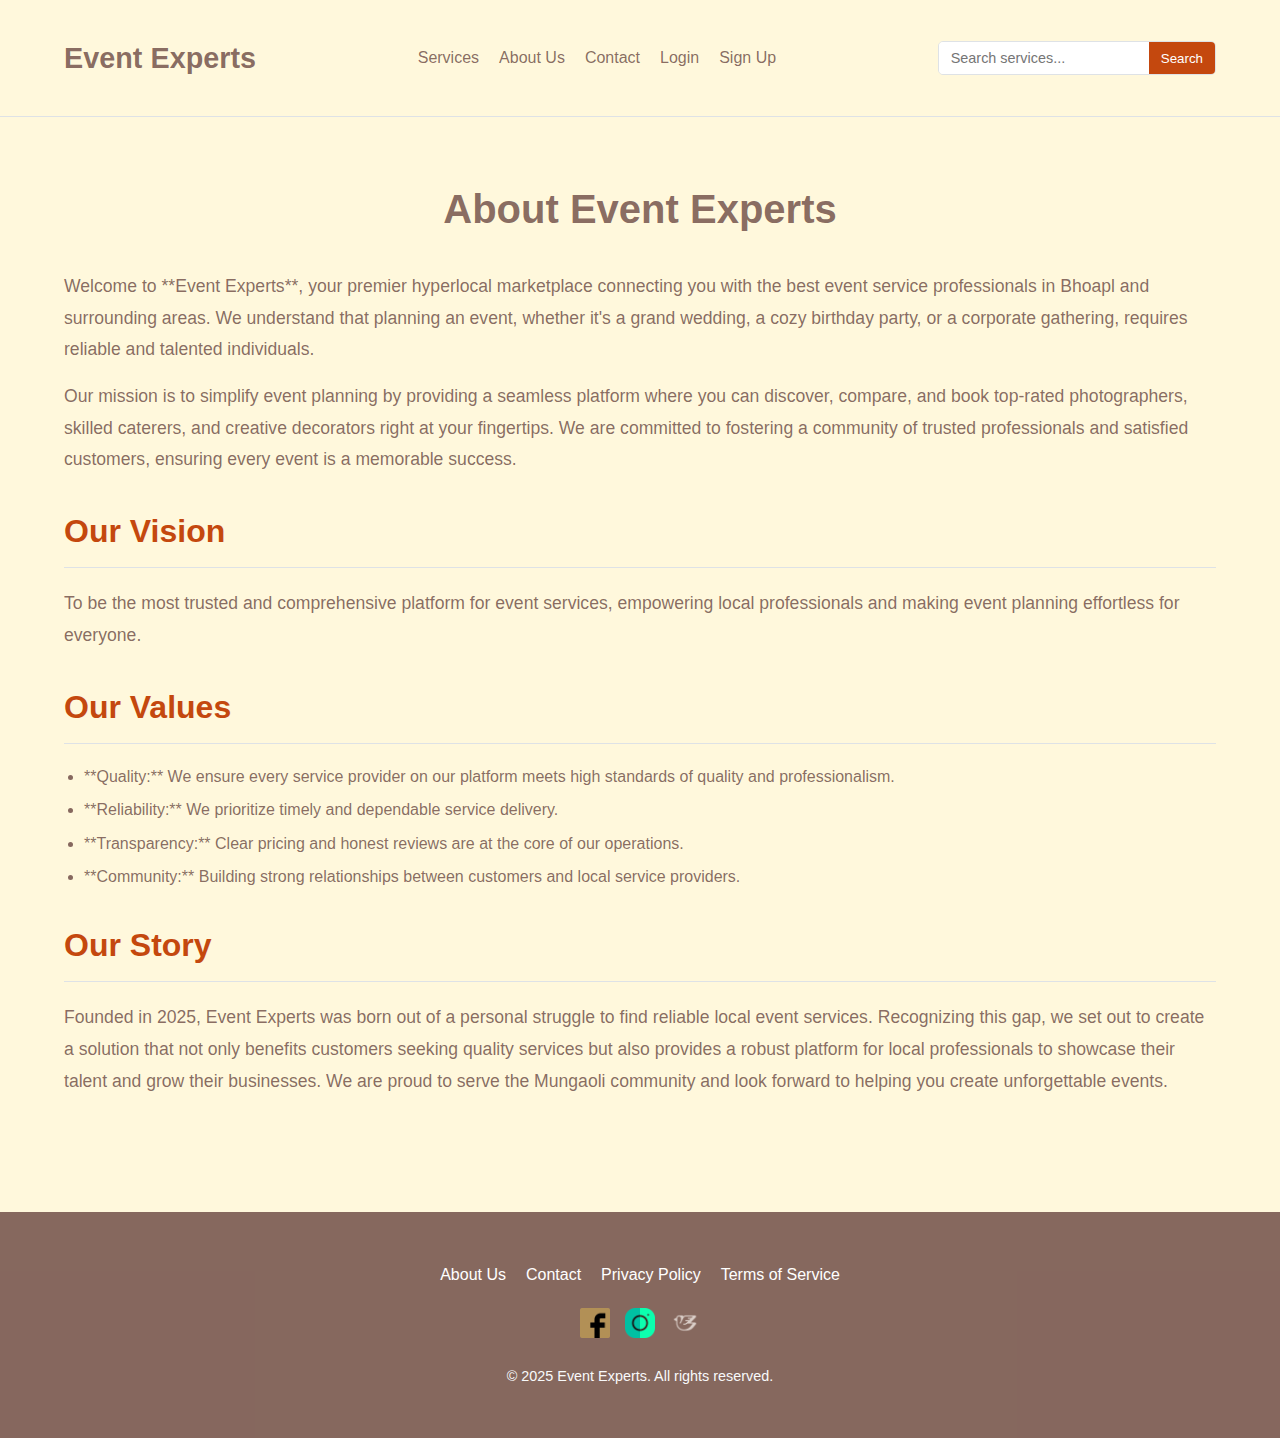
<file: about.html>
<!DOCTYPE html>
<html lang="en">
<head>
    <meta charset="UTF-8">
    <meta name="viewport" content="width=device-width, initial-scale=1.0">
    <title>About Us - Event Experts</title>
    <link rel="stylesheet" href="css/style.css">
    <link rel="stylesheet" href="css/responsive.css">
</head>
<body>
    <header>
        <div class="container">
            <div class="logo">
                <a href="index.html">Event Experts</a>
            </div>
            <nav>
                <ul>
                    <li><a href="services.html">Services</a></li>
                    <li><a href="about.html">About Us</a></li>
                    <li><a href="contact.html">Contact</a></li>
                    <li><a href="login.html">Login</a></li>
                    <li><a href="signup.html">Sign Up</a></li>
                </ul>
            </nav>
            <div class="search-bar">
                <input type="text" placeholder="Search services...">
                <button type="button">Search</button>
            </div>
        </div>
    </header>

    <main>
        <section class="static-page">
            <div class="container">
                <h1>About Event Experts</h1>
                <p>Welcome to **Event Experts**, your premier hyperlocal marketplace connecting you with the best event service professionals in Bhoapl and surrounding areas.
                 We understand that planning an event, whether it's a grand wedding, a cozy birthday party, or a corporate gathering, requires reliable and talented individuals.</p>

                <p>Our mission is to simplify event planning by providing a seamless platform where you can discover, compare, and book top-rated photographers, skilled caterers,
                 and creative decorators right at your fingertips. We are committed to fostering a community of trusted professionals and satisfied customers, ensuring every event is a memorable success.</p>

                <h2>Our Vision</h2>
                <p>To be the most trusted and comprehensive platform for event services, empowering local professionals and making event planning effortless for everyone.</p>

                <h2>Our Values</h2>
                <ul>
                    <li>**Quality:** We ensure every service provider on our platform meets high standards of quality and professionalism.</li>
                    <li>**Reliability:** We prioritize timely and dependable service delivery.</li>
                    <li>**Transparency:** Clear pricing and honest reviews are at the core of our operations.</li>
                    <li>**Community:** Building strong relationships between customers and local service providers.</li>
                </ul>

                <h2>Our Story</h2>
                <p>Founded in 2025, Event Experts was born out of a personal struggle to find reliable local event services.
                 Recognizing this gap, we set out to create a solution that not only benefits customers seeking quality services
                 but also provides a robust platform for local professionals to showcase their talent and grow their businesses.
                  We are proud to serve the Mungaoli community and look forward to helping you create unforgettable events.</p>
            </div>
        </section>
    </main>

    <footer>
        <div class="container">
            <div class="footer-links">
                <ul>
                    <li><a href="about.html">About Us</a></li>
                    <li><a href="contact.html">Contact</a></li>
                    <li><a href="#">Privacy Policy</a></li>
                    <li><a href="#">Terms of Service</a></li>
                </ul>
            </div>
            <div class="social-media">
                <a href="#"><img src="assets/icons/facebook.png" alt="Facebook"></a>
                <a href="#"><img src="assets/icons/instagram.png" alt="Instagram"></a>
                <a href="#"><img src="assets/icons/twitter.png" alt="Twitter"></a>
            </div>
            <p>&copy; 2025 Event Experts. All rights reserved.</p>
        </div>
    </footer>

    <script src="js/main.js"></script>
</body>
</html>
</file>
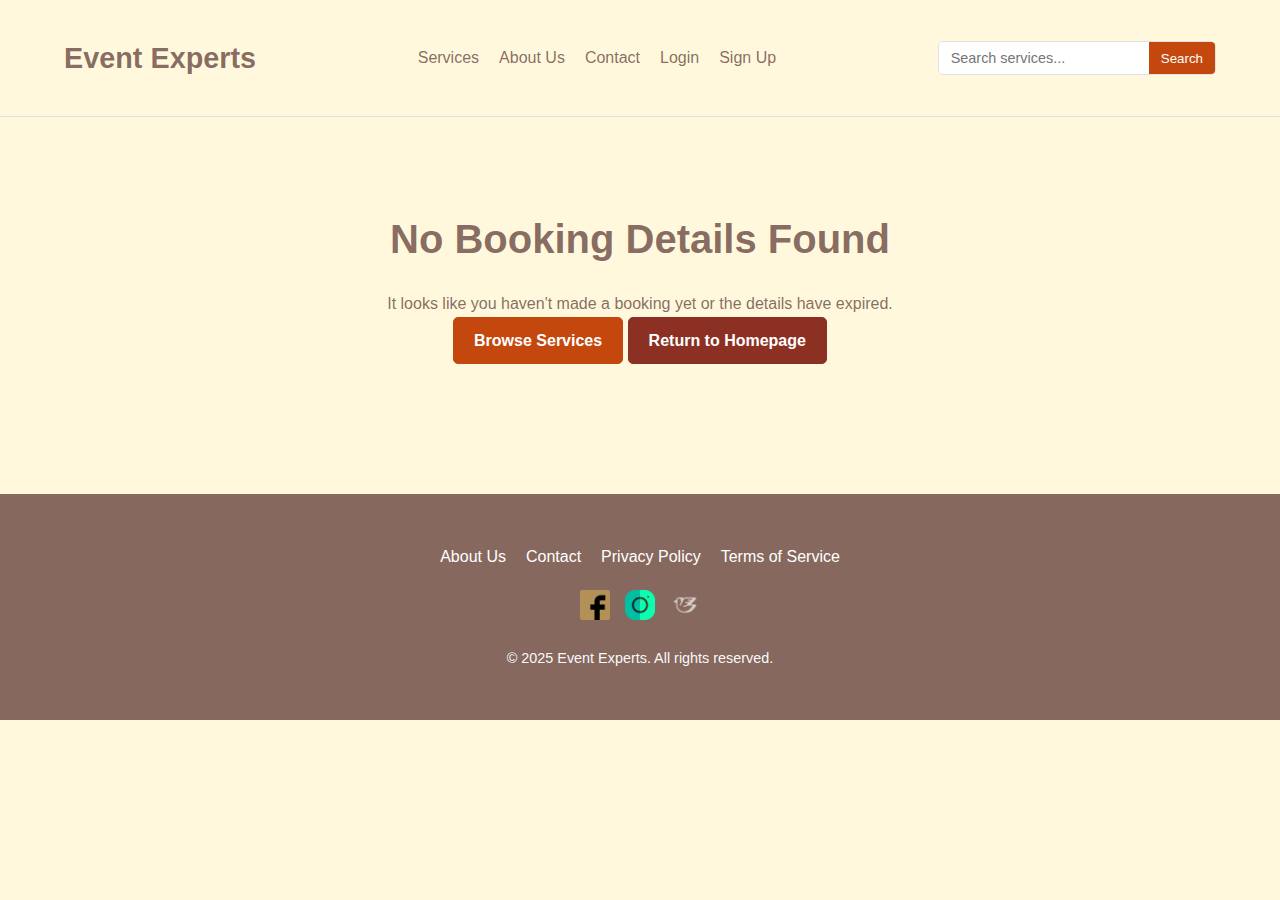
<file: booking-details.html>
<!DOCTYPE html>
<html lang="en">
<head>
    <meta charset="UTF-8">
    <meta name="viewport" content="width=device-width, initial-scale=1.0">
    <title>Booking Details - Event Experts</title>
    <link rel="stylesheet" href="css/style.css">
    <link rel="stylesheet" href="css/responsive.css">
</head>
<body>
    <header>
        <div class="container">
            <div class="logo">
                <a href="index.html">Event Experts</a>
            </div>
            <nav>
                <ul>
                    <li><a href="services.html">Services</a></li>
                    <li><a href="about.html">About Us</a></li>
                    <li><a href="contact.html">Contact</a></li>
                    <li><a href="login.html">Login</a></li>
                    <li><a href="signup.html">Sign Up</a></li>
                </ul>
            </nav>
            <div class="search-bar">
                <input type="text" placeholder="Search services...">
                <button type="button">Search</button>
            </div>
        </div>
    </header>

    <main>
        <section class="booking-details-page">
            <div class="container">
                <h1>Booking Confirmation</h1>
                <div class="booking-summary-card">
                    <h2>Your Booking Details</h2>
                    <p><strong>Service Provider:</strong> <span id="providerName">Elite Photography Services</span></p>
                    <p><strong>Service Package:</strong> <span id="servicePackage">Standard Event Package</span></p>
                    <p><strong>Date:</strong> <span id="bookingDate">July 20, 2025</span></p>
                    <p><strong>Time:</strong> <span id="bookingTime">10:00 AM - 2:00 PM</span></p>
                    <p><strong>Total Price:</strong> <span id="totalPrice">₹15,000</span></p>
                    <p><strong>Status:</strong> <span id="bookingStatus" class="status-pending">Pending Confirmation</span></p>
                    <p class="note">You will receive an email/SMS confirmation shortly.</p>
                </div>

                <div class="next-steps">
                    <a href="profile.html" class="btn btn-secondary">Go to My Bookings</a>
                    <a href="index.html" class="btn btn-primary">Return to Homepage</a>
                </div>
            </div>
        </section>
    </main>

    <footer>
        <div class="container">
            <div class="footer-links">
                <ul>
                    <li><a href="about.html">About Us</a></li>
                    <li><a href="contact.html">Contact</a></li>
                    <li><a href="#">Privacy Policy</a></li>
                    <li><a href="#">Terms of Service</a></li>
                </ul>
            </div>
            <div class="social-media">
                <a href="#"><img src="assets/icons/facebook.png" alt="Facebook"></a>
                <a href="#"><img src="assets/icons/instagram.png" alt="Instagram"></a>
                <a href="#"><img src="assets/icons/twitter.png" alt="Twitter"></a>
            </div>
            <p>&copy; 2025 Event Experts. All rights reserved.</p>
        </div>
    </footer>

    <script src="js/main.js"></script>
    <script src="js/booking.js"></script>
</body>
</html>
</file>
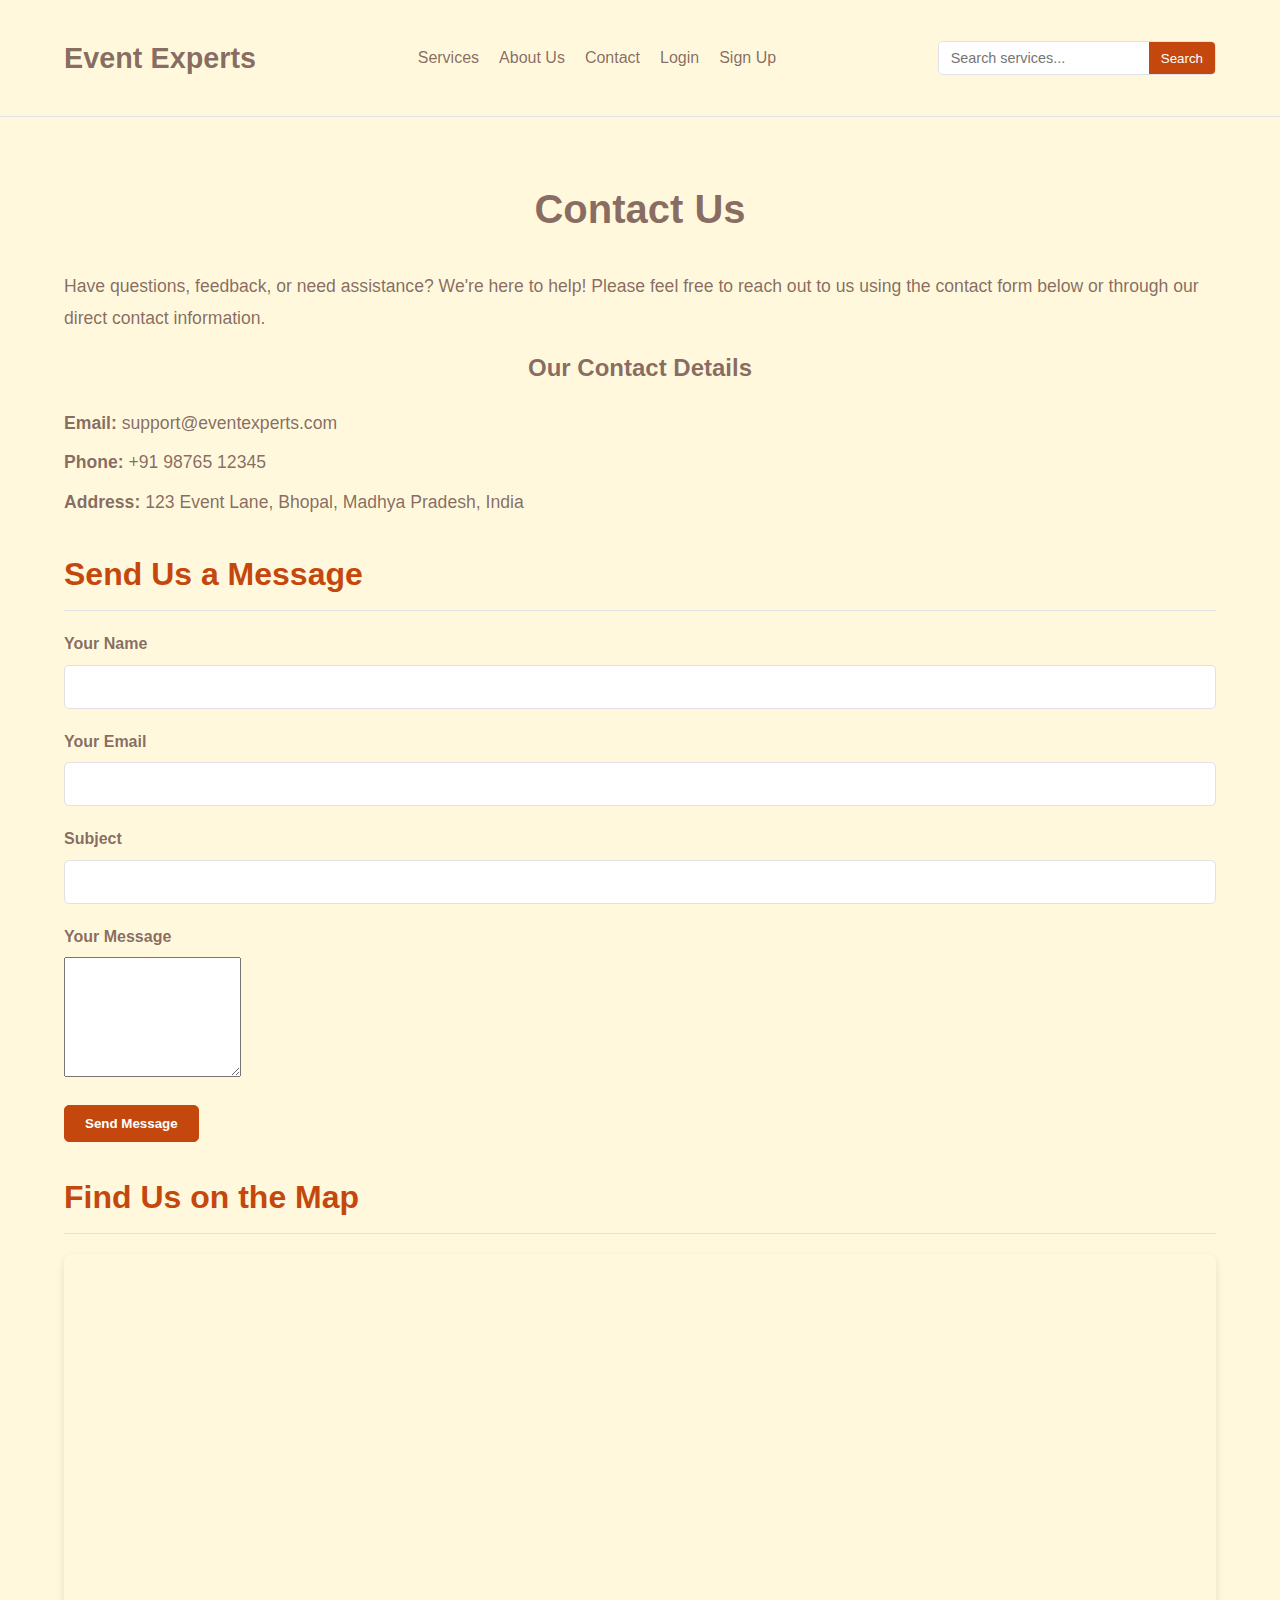
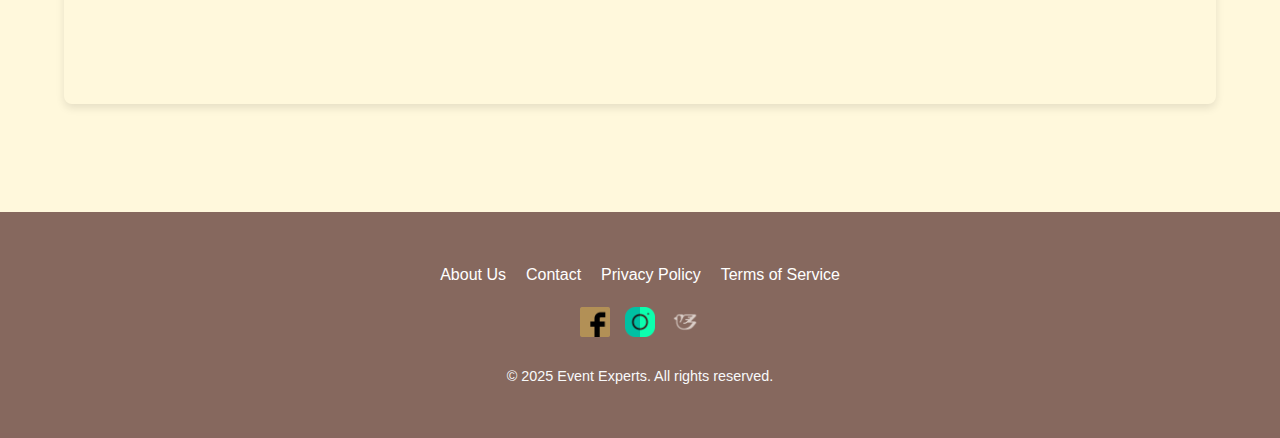
<file: contact.html>
<!DOCTYPE html>
<html lang="en">
<head>
    <meta charset="UTF-8">
    <meta name="viewport" content="width=device-width, initial-scale=1.0">
    <title>Contact Us - Event Experts</title>
    <link rel="stylesheet" href="css/style.css">
    <link rel="stylesheet" href="css/responsive.css">
</head>
<body>
    <header>
        <div class="container">
            <div class="logo">
                <a href="index.html">Event Experts</a>
            </div>
            <nav>
                <ul>
                    <li><a href="services.html">Services</a></li>
                    <li><a href="about.html">About Us</a></li>
                    <li><a href="contact.html">Contact</a></li>
                    <li><a href="login.html">Login</a></li>
                    <li><a href="signup.html">Sign Up</a></li>
                </ul>
            </nav>
            <div class="search-bar">
                <input type="text" placeholder="Search services...">
                <button type="button">Search</button>
            </div>
        </div>
    </header>

    <main>
        <section class="static-page">
            <div class="container">
                <h1>Contact Us</h1>
                <p>Have questions, feedback, or need assistance? We're here to help! Please feel free to reach out to us using the contact form below or through our direct contact information.</p>

                <div class="contact-info">
                    <h3>Our Contact Details</h3>
                    <p><strong>Email:</strong> support@eventexperts.com</p>
                    <p><strong>Phone:</strong> +91 98765 12345</p>
                    <p><strong>Address:</strong> 123 Event Lane, Bhopal, Madhya Pradesh, India</p>
                </div>

                <div class="contact-form-section">
                    <h2>Send Us a Message</h2>
                    <form id="contactForm">
                        <div class="form-group">
                            <label for="name">Your Name</label>
                            <input type="text" id="name" name="name" required>
                        </div>
                        <div class="form-group">
                            <label for="email">Your Email</label>
                            <input type="email" id="email" name="email" required>
                        </div>
                        <div class="form-group">
                            <label for="subject">Subject</label>
                            <input type="text" id="subject" name="subject" required>
                        </div>
                        <div class="form-group">
                            <label for="message">Your Message</label>
                            <textarea id="message" name="message" rows="6" required></textarea>
                        </div>
                        <button type="submit" class="btn btn-primary">Send Message</button>
                    </form>
                </div>

                <div class="map-section">
                    <h2>Find Us on the Map</h2>
                    <iframe src="https://www.google.com/maps/embed?pb=!1m18!1m12!1m3!1d3655.4578166548767!2d78.07769977531778!3d24.40939597816439!2m3!1f0!2f0!3f0!3m2!1i1024!2i768!4f13.1!3m3!1m2!1s0x39772ee6b9623e8f%3A0x675a4d3f3f0d4b96!2sMungaoli%2C%20Madhya%20Pradesh%20473443!5e0!3m2!1sen!2sin!4v1701389874890!5m2!1sen!2sin" width="100%" height="450" style="border:0;" allowfullscreen="" loading="lazy" referrerpolicy="no-referrer-when-downgrade"></iframe>
                </div>
            </div>
        </section>
    </main>

    <footer>
        <div class="container">
            <div class="footer-links">
                <ul>
                    <li><a href="about.html">About Us</a></li>
                    <li><a href="contact.html">Contact</a></li>
                    <li><a href="#">Privacy Policy</a></li>
                    <li><a href="#">Terms of Service</a></li>
                </ul>
            </div>
            <div class="social-media">
                <a href="#"><img src="assets/icons/facebook.png" alt="Facebook"></a>
                <a href="#"><img src="assets/icons/instagram.png" alt="Instagram"></a>
                <a href="#"><img src="assets/icons/twitter.png" alt="Twitter"></a>
            </div>
            <p>&copy; 2025 Event Experts. All rights reserved.</p>
        </div>
    </footer>

    <script src="js/main.js"></script>
</body>
</html>
</file>
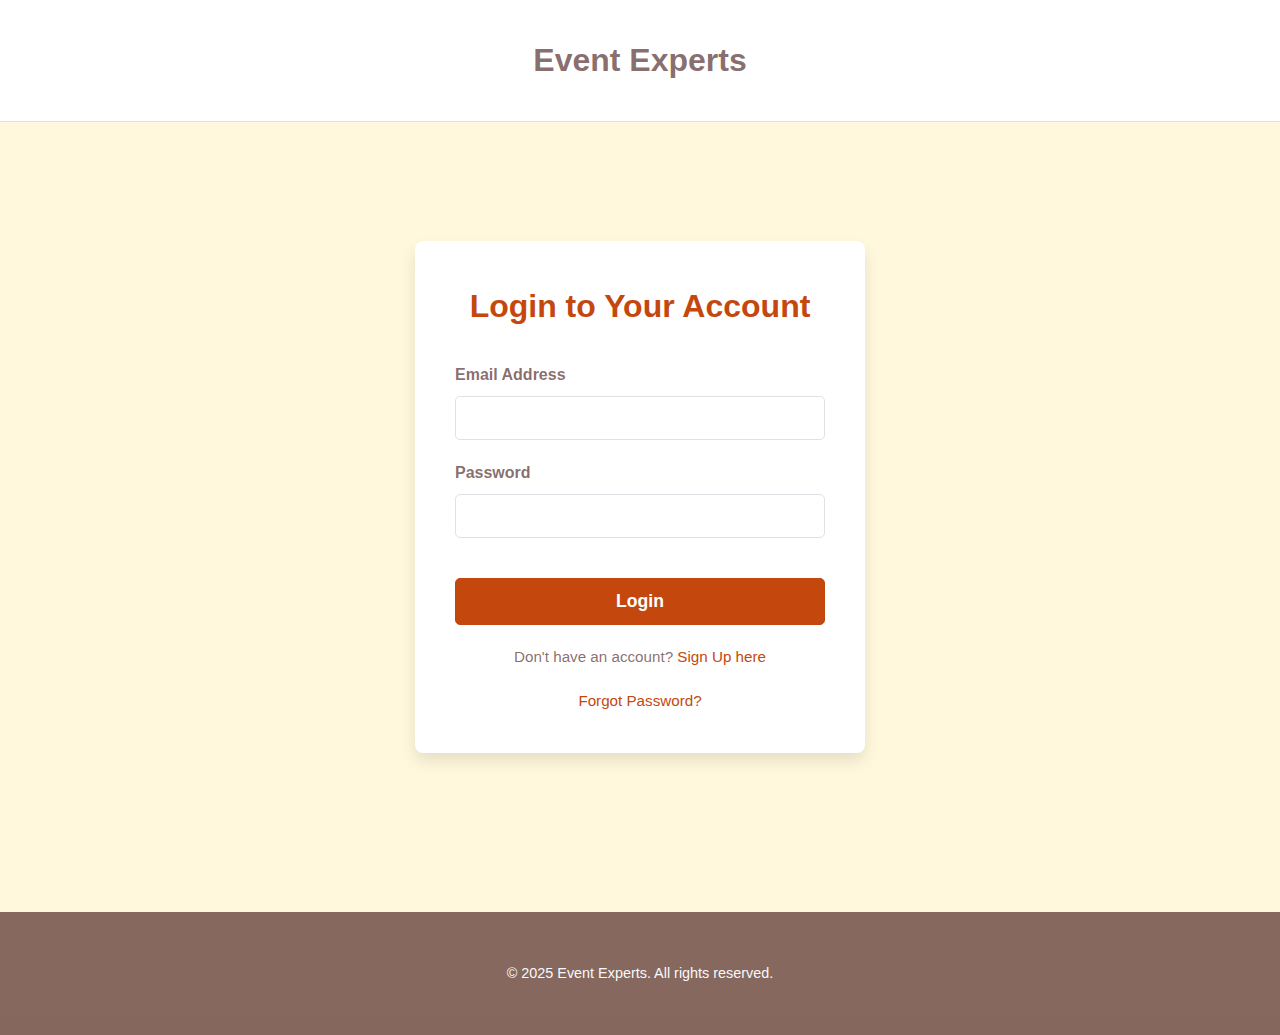
<file: login.html>
<!DOCTYPE html>
<html lang="en">
<head>
    <meta charset="UTF-8">
    <meta name="viewport" content="width=device-width, initial-scale=1.0">
    <title>Login - Event Experts</title>
    <link rel="stylesheet" href="css/style.css">
    <link rel="stylesheet" href="css/responsive.css">
</head>
<body>
    <header class="minimal-header">
        <div class="container">
            <div class="logo">
                <a href="index.html">Event Experts</a>
            </div>
        </div>
    </header>

    <main>
        <section class="auth-page">
            <div class="auth-container">
                <h2>Login to Your Account</h2>
                <form id="loginForm">
                    <div class="form-group">
                        <label for="email">Email Address</label>
                        <input type="email" id="email" name="email" required>
                    </div>
                    <div class="form-group">
                        <label for="password">Password</label>
                        <input type="password" id="password" name="password" required>
                    </div>
                    <button type="submit" class="btn btn-primary">Login</button>
                    <p class="auth-switch">Don't have an account? <a href="signup.html">Sign Up here</a></p>
                    <p class="forgot-password"><a href="#">Forgot Password?</a></p>
                </form>
            </div>
        </section>
    </main>

    <footer>
        <div class="container">
            <p>&copy; 2025 Event Experts. All rights reserved.</p>
        </div>
    </footer>

    <script src="js/main.js"></script>
    <script src="js/auth.js"></script>
</body>
</html>
</file>
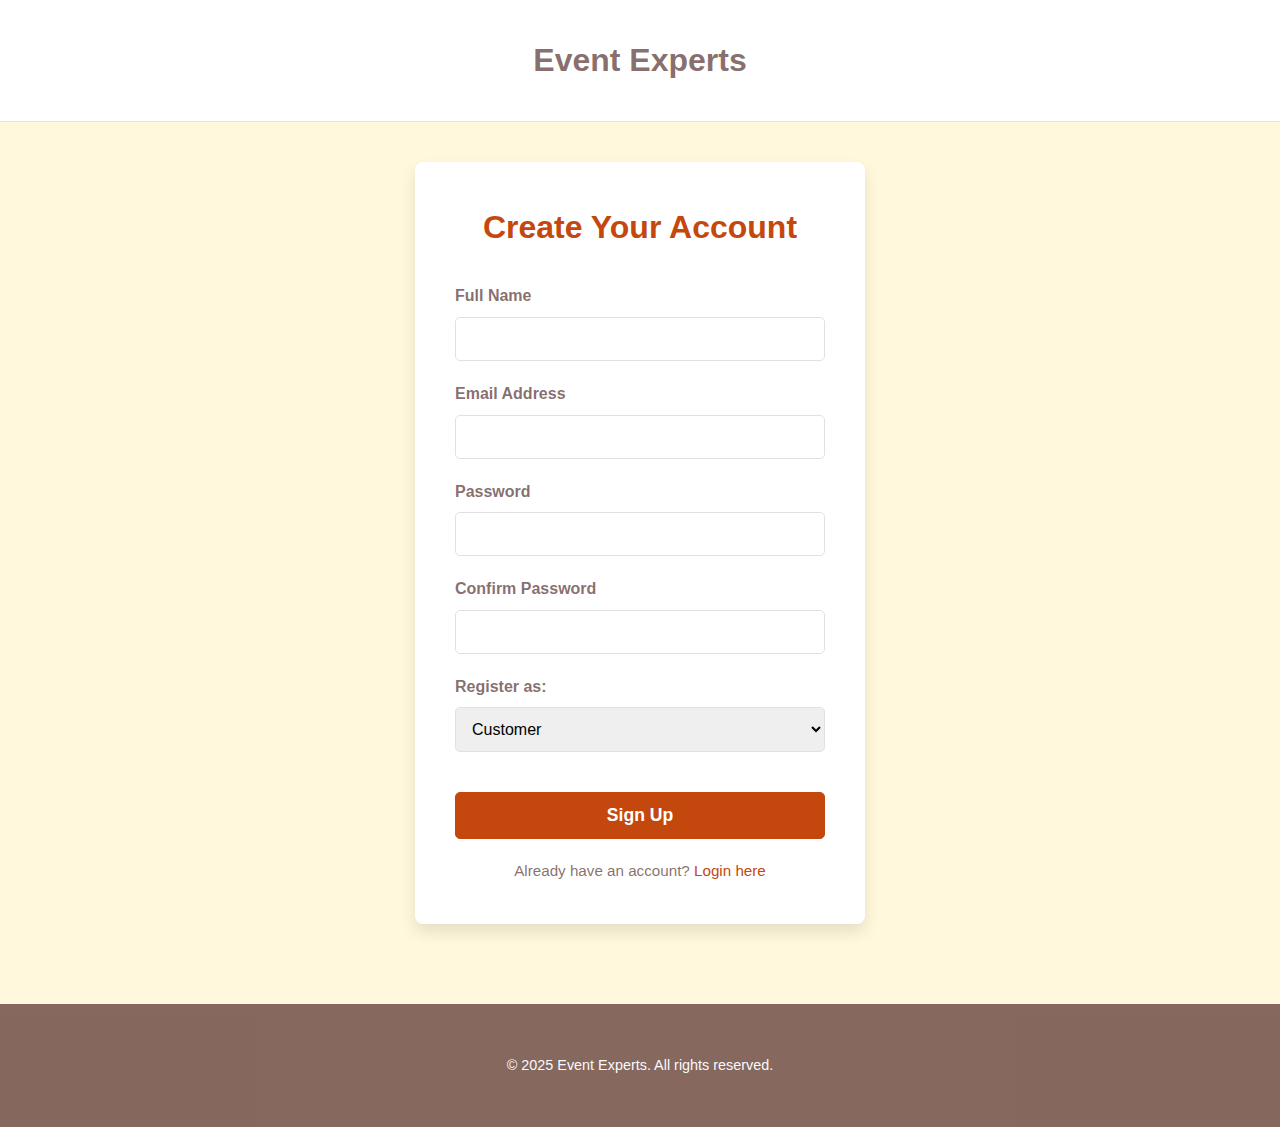
<file: signup.html>
<!DOCTYPE html>
<html lang="en">
<head>
    <meta charset="UTF-8">
    <meta name="viewport" content="width=device-width, initial-scale=1.0">
    <title>Sign Up - Event Experts</title>
    <link rel="stylesheet" href="css/style.css">
    <link rel="stylesheet" href="css/responsive.css">
</head>
<body>
    <header class="minimal-header">
        <div class="container">
            <div class="logo">
                <a href="index.html">Event Experts</a>
            </div>
        </div>
    </header>

    <main>
        <section class="auth-page">
            <div class="auth-container">
                <h2>Create Your Account</h2>
                <form id="signupForm">
                    <div class="form-group">
                        <label for="fullName">Full Name</label>
                        <input type="text" id="fullName" name="fullName" required>
                    </div>
                    <div class="form-group">
                        <label for="signupEmail">Email Address</label>
                        <input type="email" id="signupEmail" name="email" required>
                    </div>
                    <div class="form-group">
                        <label for="signupPassword">Password</label>
                        <input type="password" id="signupPassword" name="password" required>
                    </div>
                    <div class="form-group">
                        <label for="confirmPassword">Confirm Password</label>
                        <input type="password" id="confirmPassword" name="confirmPassword" required>
                    </div>
                    <div class="form-group">
                        <label for="userType">Register as:</label>
                        <select id="userType" name="userType">
                            <option value="customer">Customer</option>
                            <option value="service-provider">Service Provider</option>
                        </select>
                    </div>
                    <button type="submit" class="btn btn-primary">Sign Up</button>
                    <p class="auth-switch">Already have an account? <a href="login.html">Login here</a></p>
                </form>
            </div>
        </section>
    </main>

    <footer>
        <div class="container">
            <p>&copy; 2025 Event Experts. All rights reserved.</p>
        </div>
    </footer>

    <script src="js/main.js"></script>
    <script src="js/auth.js"></script>
</body>
</html>
</file>
<file: css/responsive.css>
/* Responsive Styles */

/* For screens smaller than 992px (typical for tablets and smaller desktops) */
@media (max-width: 991px) {
    header .container {
        flex-direction: column;
        text-align: center;
        gap: 15px;
    }

    nav ul {
        flex-wrap: wrap;
        justify-content: center;
        gap: 15px;
    }

    .search-bar {
        width: 80%; /* Adjust search bar width */
        margin-top: 10px;
    }

    .hero-section h1 {
        font-size: 2.8em;
    }

    .hero-section p {
        font-size: 1.1em;
    }

    .category-grid,
    .steps-grid {
        grid-template-columns: repeat(auto-fit, minmax(250px, 1fr)); /* Allow items to shrink more */
    }

    /* Services Listing Page */
    .services-listing-page .services-content {
        flex-direction: column; /* Stack filters above services */
    }

    .filters-sidebar {
        flex: auto; /* Take full width */
        width: 100%;
        margin-bottom: 30px;
    }

    .services-grid {
        grid-template-columns: repeat(auto-fit, minmax(280px, 1fr));
    }

    /* Profile Page */
    .profile-page .profile-header {
        flex-direction: column;
        text-align: center;
    }

    .profile-info h1 {
        text-align: center;
    }

    .profile-info p {
        text-align: center;
    }

    .portfolio-grid {
        grid-template-columns: repeat(auto-fit, minmax(150px, 1fr));
    }
}

/* For screens smaller than 768px (typical for larger phones and small tablets) */
@media (max-width: 767px) {
    .container {
        width: 95%; /* More width on smaller screens */
        padding: 15px 0;
    }

    header {
        padding: 10px 0;
    }

    .logo a {
        font-size: 1.5em;
    }

    nav ul {
        gap: 10px;
        font-size: 0.9em;
    }

    .search-bar {
        width: 90%;
    }

    .hero-section {
        padding: 60px 0;
    }

    .hero-section h1 {
        font-size: 2em;
    }

    .hero-section p {
        font-size: 1em;
    }

    .cta-buttons .btn {
        font-size: 1em;
        margin: 5px;
        display: block; /* Stack buttons vertically */
        width: calc(100% - 20px); /* Full width minus margin */
    }

    h1 {
        font-size: 2em;
    }
    h2 {
        font-size: 1.7em;
    }
    h3 {
        font-size: 1.3em;
    }

    .category-grid,
    .steps-grid {
        grid-template-columns: 1fr; /* Single column layout */
    }

    .testimonial-card {
        padding: 20px;
        width: 90%;
    }

    .service-card {
        margin: 0 auto; /* Center single cards */
    }

    /* Auth Pages */
    .auth-container {
        padding: 30px 20px;
    }

    .auth-container h2 {
        font-size: 1.8em;
    }

    /* Footer */
    .footer-links ul {
        flex-direction: column; /* Stack footer links */
        gap: 10px;
    }

    .social-media {
        margin-top: 15px;
    }
}

/* For screens smaller than 480px (typical for most phones) */
@media (max-width: 479px) {
    header .container {
        flex-direction: column;
        align-items: stretch;
    }

    nav {
        order: 3; /* Move navigation below search */
        width: 100%;
        margin-top: 15px;
    }

    nav ul {
        flex-direction: column;
        gap: 8px;
        align-items: center;
    }

    .search-bar {
        order: 2; /* Move search bar to second position */
        width: 100%;
    }

    .logo {
        order: 1; /* Keep logo at top */
        text-align: center;
    }

    .hero-section h1 {
        font-size: 1.8em;
    }
    .hero-section p {
        font-size: 0.9em;
    }

    .service-card img {
        height: 180px;
    }
    .profile-page .profile-header {
        padding: 20px;
    }
    .profile-pic {
        width: 100px;
        height: 100px;
    }
    .profile-info h1 {
        font-size: 1.8em;
    }
    .profile-info p {
        font-size: 0.9em;
    }
    .portfolio-grid {
        grid-template-columns: repeat(auto-fit, minmax(120px, 1fr));
    }
}
</file>
<file: css/style.css>
/* Global Styles & Resets */
:root {
    --primary-color: #c4480e; 
    --secondary-color: #8d3024; 
    --accent-color: #28a745; 
    --light-bg: #f8f9fa;
    --dark-text: #451a1aa6;
    --border-color: #dee2e6;
    --white: #ffffff;
    --cornsilk: #fff8dc;
    --shadow: rgba(0, 0, 0, 0.1);
}

* {
    margin: 0;
    padding: 0;
    box-sizing: border-box;
}

body {
    font-family: 'Segoe UI', Tahoma, Geneva, Verdana, sans-serif;
    line-height: 1.6;
    color: var(--dark-text);
    background-color: var(--cornsilk);
}

.container {
    width: 90%;
    max-width: 1200px;
    margin: 0 auto;
    padding: 20px 0;
}

a {
    color: var(--primary-color);
    text-decoration: none;
    transition: color 0.3s ease;
}

a:hover {
    color: #ec0606; 
}

ul {
    list-style: none;
}

/* Buttons */
.btn {
    display: inline-block;
    padding: 10px 20px;
    border-radius: 5px;
    cursor: pointer;
    font-weight: bold;
    text-align: center;
    transition: background-color 0.3s ease, color 0.3s ease, border-color 0.3s ease;
    border: 1px solid transparent;
}

.btn-primary {
    background-color: var(--primary-color);
    color: var(--white);
    border-color: var(--primary-color);
}

.btn-primary:hover {
    background-color: #ee7b55;
    border-color: #ee7b55;
}

.btn-secondary {
    background-color: var(--secondary-color);
    color: var(--white);
    border-color: var(--secondary-color);
}

.btn-secondary:hover {
    background-color: #ee7b55;
    border-color: #ee7b55
}

.btn-small {
    padding: 8px 15px;
    font-size: 0.9em;
}

/* Header */
header {
    background-color: var(--cornsilk);
    padding: 15px 0;
    border-bottom: 1px solid var(--border-color);
    box-shadow: 0 2px 4px var(--shadow);
}

header .container {
    display: flex;
    justify-content: space-between;
    align-items: center;
    flex-wrap: wrap; /* Allows wrapping on smaller screens */
}

.logo a {
    font-size: 1.8em;
    font-weight: bold;
    color: var(--dark-text);
}

.logo img {
    width: 100px;
    height: 100px;
    border-radius: 50%;
    object-fit: cover;
    
}

nav ul {
    display: flex;
    gap: 20px;
}

nav a {
    color: var(--dark-text);
    font-weight: 500;
}

.search-bar {
    display: flex;
    border: 1px solid var(--border-color);
    border-radius: 5px;
    overflow: hidden;
}

.search-bar input {
    border: none;
    padding: 8px 12px;
    outline: none;
    font-size: 0.9em;
}

.search-bar button {
    background-color: var(--primary-color);
    color: var(--white);
    border: none;
    padding: 8px 12px;
    cursor: pointer;
    transition: background-color 0.3s ease;
}

.search-bar button:hover {
    background-color: #0056b3;
}

/* Minimal Header for Auth Pages */
.minimal-header {
    padding: 15px 0;
    background-color: var(--white);
    border-bottom: 1px solid var(--border-color);
}
.minimal-header .container {
    justify-content: center;
}
.minimal-header .logo a {
    font-size: 2em;
}


/* Main Content Sections */
main {
    padding-bottom: 40px;
}

section {
    padding: 40px 0;
}

section:nth-child(odd) {
    background-color: var(--cornsilk);
}

h1, h2, h3 {
    color: var(--dark-text);
    margin-bottom: 20px;
    text-align: center;
}

h1 {
    font-size: 2.5em;
}

h2 {
    font-size: 2em;
}

h3 {
    font-size: 1.5em;
}

/* Hero Section */
.hero-section {
    background: url('../assets/images/hero-bg.jpg') no-repeat center center/cover;
    color: var(--white);
    text-align: center;
    padding: 100px 0;
    position: relative;
}

.hero-section::before {
    content: '';
    position: absolute;
    top: 0;
    left: 0;
    right: 0;
    bottom: 0;
    background-color: rgb(227, 122, 73); /* Overlay for readability */
    z-index: 1;
}

.hero-section .container {
    position: relative;
    z-index: 2;
}

.hero-section h1 {
    font-size: 3.5em;
    margin-bottom: 15px;
    color: var(--white);
}

.hero-section p {
    font-size: 1.3em;
    margin-bottom: 30px;
    color: var(--white);
}

.cta-buttons .btn {
    margin: 0 10px;
    font-size: 1.1em;
}

/* Featured Categories */
.featured-categories {
    text-align: center;
    background-color: var(--cornsilk);
}

.category-grid {
    display: grid;
    grid-template-columns: repeat(auto-fit, minmax(280px, 1fr));
    gap: 30px;
    margin-top: 30px;
}

.category-card {
    background-color: var(--white);
    border: 1px solid var(--border-color);
    border-radius: 8px;
    box-shadow: 0 4px 8px var(--shadow);
    overflow: hidden;
    text-align: center;
    transition: transform 0.3s ease;
}

.category-card:hover {
    transform: translateY(-5px);
}

.category-card img {
    width: 100%;
    height: 200px;
    object-fit: cover;
}

.category-card h3 {
    margin: 15px 0 10px;
    font-size: 1.3em;
    color: var(--dark-text);
}

.category-card p {
    padding: 0 15px 15px;
    color: var(--secondary-color);
}

.category-card .btn {
    margin-bottom: 20px;
}

/* How It Works */
.how-it-works {
    text-align: center;
}

.steps-grid {
    display: grid;
    grid-template-columns: repeat(auto-fit, minmax(250px, 1fr));
    gap: 30px;
    margin-top: 30px;
}

.step-card {
    background-color: var(--white);
    border-radius: 8px;
    padding: 25px;
    box-shadow: 0 4px 8px var(--shadow);
}

.step-card h3 {
    color: var(--primary-color);
    margin-bottom: 10px;
}

/* Testimonials */
.testimonials {
    text-align: center;
}

.testimonial-card {
    background-color: var(--white);
    border-radius: 8px;
    padding: 25px;
    margin: 20px auto;
    max-width: 700px;
    box-shadow: 0 4px 8px var(--shadow);
    font-style: italic;
    color: var(--dark-text);
}

.testimonial-card h4 {
    margin-top: 15px;
    font-style: normal;
    color: var(--secondary-color);
}

/* Services Listing Page */
.services-listing-page .services-content {
    display: flex;
    gap: 30px;
    margin-top: 30px;
}

.filters-sidebar {
    flex: 0 0 250px; /* Fixed width sidebar */
    background-color: var(--white);
    padding: 20px;
    border-radius: 8px;
    box-shadow: 0 2px 4px var(--shadow);
}

.filters-sidebar h3 {
    text-align: left;
    margin-bottom: 20px;
    color: var(--primary-color);
    border-bottom: 1px solid var(--border-color);
    padding-bottom: 10px;
}

.filter-group {
    margin-bottom: 20px;
}

.filter-group h4 {
    font-size: 1.1em;
    margin-bottom: 10px;
    text-align: left;
    color: var(--dark-text);
}

.filter-group label {
    display: block;
    margin-bottom: 8px;
    cursor: pointer;
}

.filter-group input[type="text"],
.filter-group input[type="range"] {
    width: 100%;
    padding: 8px;
    border: 1px solid var(--border-color);
    border-radius: 4px;
}

.filter-group span {
    display: block;
    margin-top: 5px;
    font-size: 0.9em;
    color: var(--secondary-color);
}

.apply-filters {
    width: 100%;
}

.services-grid {
    flex-grow: 1;
    display: grid;
    grid-template-columns: repeat(auto-fit, minmax(300px, 1fr));
    gap: 30px;
}

.service-card {
    background-color: var(--white);
    border: 1px solid var(--border-color);
    border-radius: 8px;
    box-shadow: 0 4px 8px var(--shadow);
    overflow: hidden;
    transition: transform 0.3s ease;
    display: flex;
    flex-direction: column;
}

.service-card:hover {
    transform: translateY(-5px);
}

.service-card img {
    width: 100%;
    height: 220px;
    object-fit: cover;
}

.service-card h3 {
    margin: 15px 15px 10px;
    text-align: left;
    font-size: 1.4em;
}

.service-card p {
    padding: 0 15px;
    flex-grow: 1; /* Allows description to take up space */
    color: var(--secondary-color);
}

.service-meta {
    padding: 10px 15px;
    display: flex;
    justify-content: space-between;
    font-size: 0.95em;
    color: var(--dark-text);
}

.service-card .btn {
    margin: 15px;
    width: calc(100% - 30px); /* Full width minus padding */
}

/* Pagination */
.pagination {
    text-align: center;
    margin-top: 40px;
}

.pagination a {
    display: inline-block;
    padding: 8px 16px;
    border: 1px solid var(--border-color);
    margin: 0 5px;
    border-radius: 5px;
    color: var(--primary-color);
}

.pagination a.active,
.pagination a:hover:not(.active) {
    background-color: var(--primary-color);
    color: var(--white);
    border-color: var(--primary-color);
}

/* Profile Page */
.profile-page .profile-header {
    display: flex;
    align-items: center;
    gap: 30px;
    background-color: var(--white);
    padding: 30px;
    border-radius: 8px;
    box-shadow: 0 4px 8px var(--shadow);
    margin-bottom: 30px;
    flex-wrap: wrap; /* Allows wrapping on smaller screens */
}

.profile-pic {
    width: 150px;
    height: 150px;
    border-radius: 50%;
    object-fit: cover;
    border: 3px solid var(--primary-color);
}

.profile-info h1 {
    text-align: left;
    margin-bottom: 5px;
    font-size: 2.2em;
}

.profile-info p {
    margin-bottom: 5px;
    color: var(--secondary-color);
}

.profile-info .specialization {
    font-size: 1.1em;
    font-weight: bold;
    color: var(--primary-color);
}

.profile-info .rating {
    margin-top: 10px;
    font-size: 1em;
    color: var(--dark-text);
}

.profile-content {
    background-color: var(--white);
    padding: 30px;
    border-radius: 8px;
    box-shadow: 0 4px 8px var(--shadow);
}

.profile-content h2 {
    text-align: left;
    margin-top: 30px;
    margin-bottom: 15px;
    color: var(--primary-color);
    border-bottom: 1px solid var(--border-color);
    padding-bottom: 10px;
}

.profile-content p {
    margin-bottom: 15px;
}

.portfolio-grid {
    display: grid;
    grid-template-columns: repeat(auto-fit, minmax(200px, 1fr));
    gap: 15px;
    margin-bottom: 20px;
}

.portfolio-grid img {
    width: 100%;
    height: 150px;
    object-fit: cover;
    border-radius: 5px;
    box-shadow: 0 2px 4px var(--shadow);
}

.service-package-card {
    border: 1px solid var(--border-color);
    padding: 20px;
    border-radius: 8px;
    margin-bottom: 15px;
    background-color: var(--light-bg);
}

.service-package-card h3 {
    text-align: left;
    margin-top: 0;
    margin-bottom: 10px;
    color: var(--dark-text);
}

.service-package-card .price {
    font-size: 1.2em;
    font-weight: bold;
    color: var(--accent-color);
    margin-top: 10px;
    margin-bottom: 15px;
}

.service-package-card .btn {
    width: auto; /* Override default btn-small for full width */
    margin: 0;
}

.review-card {
    border: 1px solid var(--border-color);
    padding: 15px;
    border-radius: 8px;
    margin-bottom: 10px;
    background-color: var(--light-bg);
}

.review-header {
    display: flex;
    justify-content: space-between;
    align-items: center;
    margin-bottom: 5px;
}

.review-header h4 {
    margin: 0;
    font-size: 1.1em;
    color: var(--dark-text);
}

.review-header span {
    color: gold; /* Or a specific star icon color */
}

/* Booking Details Page */
.booking-details-page .booking-summary-card {
    background-color: var(--white);
    padding: 30px;
    border-radius: 8px;
    box-shadow: 0 4px 8px var(--shadow);
    max-width: 600px;
    margin: 40px auto;
    text-align: center;
}

.booking-summary-card h2 {
    color: var(--primary-color);
    margin-bottom: 25px;
}

.booking-summary-card p {
    font-size: 1.1em;
    margin-bottom: 10px;
}

.booking-summary-card p strong {
    color: var(--dark-text);
}

.status-pending {
    color: orange;
    font-weight: bold;
}

.status-confirmed {
    color: var(--accent-color);
    font-weight: bold;
}

.note {
    font-style: italic;
    font-size: 0.9em;
    margin-top: 20px;
    color: var(--secondary-color);
}

.next-steps {
    text-align: center;
    margin-top: 30px;
}

.next-steps .btn {
    margin: 0 10px;
}

/* Auth Pages (Login, Signup) */
.auth-page {
    display: flex;
    justify-content: center;
    align-items: center;
    min-height: calc(100vh - 150px); /* Adjust based on header/footer height */
    padding: 40px 0;
}

.auth-container {
    background-color: var(--white);
    padding: 40px;
    border-radius: 8px;
    box-shadow: 0 8px 16px var(--shadow);
    max-width: 450px;
    width: 90%;
    text-align: center;
}

.auth-container h2 {
    margin-bottom: 30px;
    color: var(--primary-color);
}

.form-group {
    margin-bottom: 20px;
    text-align: left;
}

.form-group label {
    display: block;
    margin-bottom: 8px;
    font-weight: bold;
    color: var(--dark-text);
}

.form-group input[type="email"],
.form-group input[type="password"],
.form-group input[type="text"],
.form-group select {
    width: 100%;
    padding: 12px;
    border: 1px solid var(--border-color);
    border-radius: 5px;
    font-size: 1em;
    transition: border-color 0.3s ease;
}

.form-group input:focus,
.form-group select:focus {
    border-color: var(--primary-color);
    outline: none;
}

.auth-container .btn {
    width: 100%;
    padding: 12px;
    margin-top: 20px;
    font-size: 1.1em;
}

.auth-switch, .forgot-password {
    margin-top: 20px;
    font-size: 0.95em;
}

/* Static Pages (About Us, Contact Us) */
.static-page {
    padding: 40px 0;
}

.static-page h1 {
    text-align: center;
    margin-bottom: 30px;
}

.static-page p {
    margin-bottom: 15px;
    font-size: 1.1em;
    line-height: 1.8;
}

.static-page h2 {
    text-align: left;
    margin-top: 30px;
    margin-bottom: 20px;
    color: var(--primary-color);
    border-bottom: 1px solid var(--border-color);
    padding-bottom: 10px;
}

.static-page ul {
    list-style: disc;
    margin-left: 20px;
    margin-bottom: 20px;
}

.static-page ul li {
    margin-bottom: 8px;
}

.contact-info p {
    font-size: 1.1em;
    margin-bottom: 8px;
}

.contact-form-section .form-group textarea {
    resize: vertical;
    min-height: 120px;
}

.map-section {
    margin-top: 30px;
    text-align: center;
}

.map-section iframe {
    border-radius: 8px;
    box-shadow: 0 4px 8px var(--shadow);
}


/* Footer */
footer {
    background-color: var(--dark-text);
    color: var(--white);
    padding: 30px 0;
    text-align: center;
    margin-top: auto; /* Pushes footer to bottom if content is short */
}

footer .container {
    display: flex;
    flex-direction: column;
    align-items: center;
    gap: 20px;
}

.footer-links ul {
    display: flex;
    gap: 20px;
    flex-wrap: wrap;
    justify-content: center;
}

.footer-links a {
    color: var(--white);
    font-weight: 500;
}

.footer-links a:hover {
    color: var(--primary-color);
}

.social-media {
    display: flex;
    gap: 15px;
}

.social-media img {
    width: 30px;
    height: 30px;
    filter: invert(1); /* Makes icons white */
    transition: filter 0.3s ease;
}

.social-media img:hover {
    filter: invert(0.5) sepia(1) saturate(5) hue-rotate(175deg); /* Changes to blue-ish on hover */
}

footer p {
    font-size: 0.9em;
    color: var(--light-bg);
}
</file>
